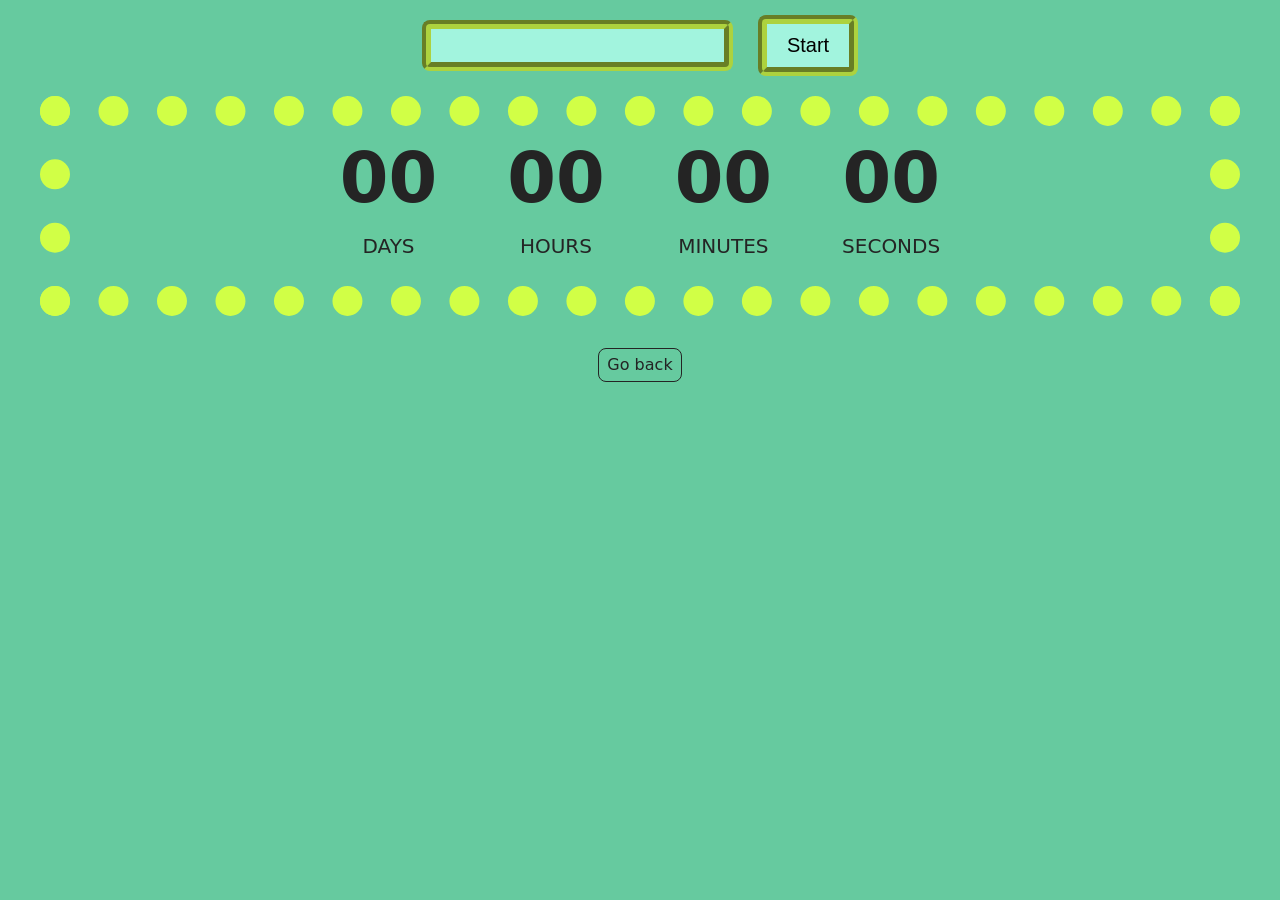
<file: src/1-timer.html>
<!DOCTYPE html>
<html lang="en">

<head>
  <meta charset="UTF-8" />
  <meta http-equiv="X-UA-Compatible" content="IE=edge" />
  <meta name="viewport" content="width=device-width, initial-scale=1.0" />
  <title>Timer</title>
  <link rel="stylesheet" href="./css/styles.css" />
</head>

<body class="timerpage">

  <main>
    <div class="container">
      <input type="text" id="datetime-picker" />
      <button type="button" data-start>Start</button>
      <div class="timer">
        <div class="field">
          <span class="value" data-days>00</span>
          <span class="label">Days</span>
        </div>
        <div class="field">
          <span class="value" data-hours>00</span>
          <span class="label">Hours</span>
        </div>
        <div class="field">
          <span class="value" data-minutes>00</span>
          <span class="label">Minutes</span>
        </div>
        <div class="field">
          <span class="value" data-seconds>00</span>
          <span class="label">Seconds</span>
        </div>
      </div>
    
    <a class="back-link" href="./index.html">Go back</a>
</div>
  </main>

  <script src="./js/1-timer.js" type="module"></script>
</body>

</html>
</file>
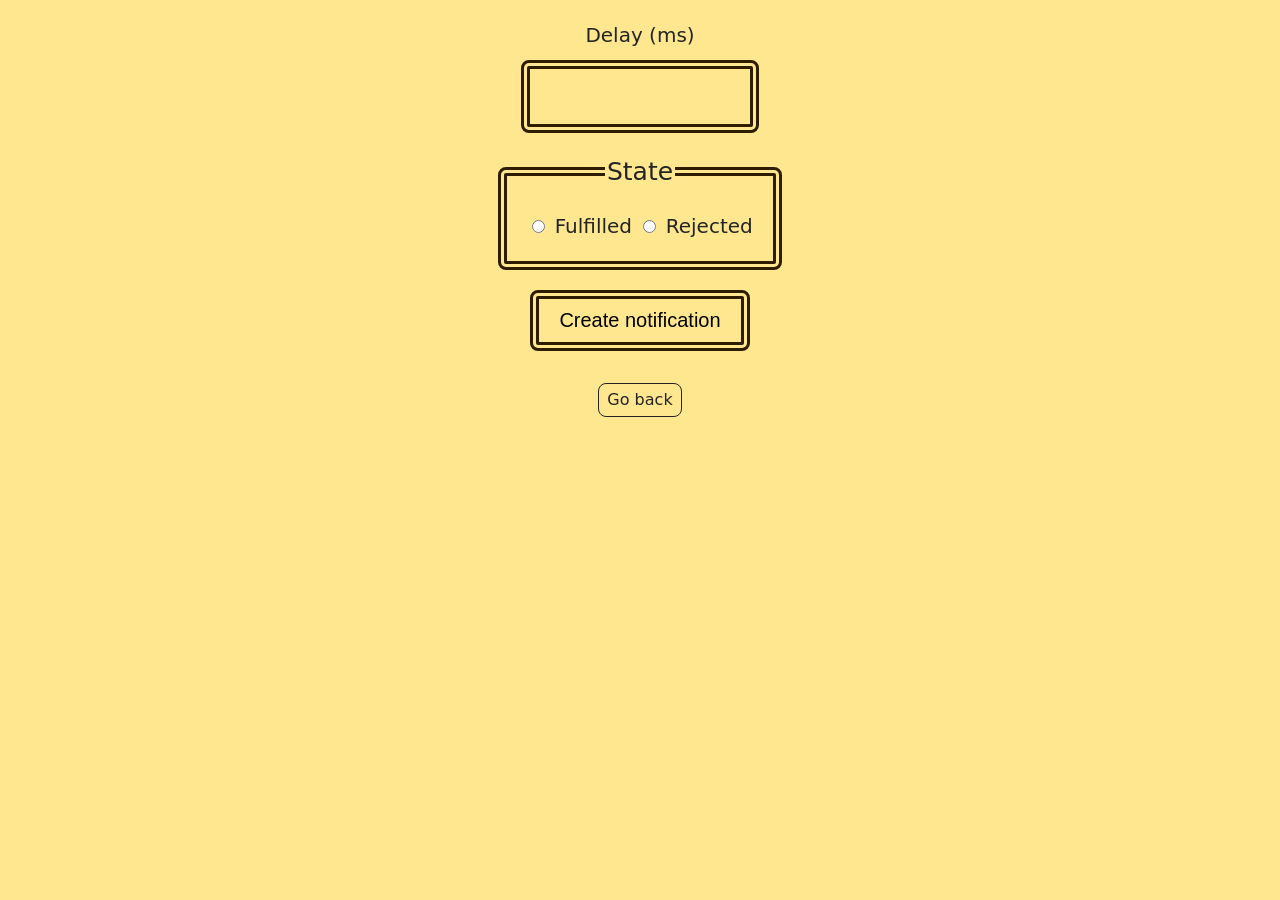
<file: src/2-snackbar.html>
<!DOCTYPE html>
<html lang="en">
  <head>
    <meta charset="UTF-8" />
    <meta http-equiv="X-UA-Compatible" content="IE=edge" />
    <meta name="viewport" content="width=device-width, initial-scale=1.0" />
    <title>Snackbar</title>
    <link rel="stylesheet" href="./css/styles.css" />
  </head>
  <body class="snackpage">
   

    <main>
<div class="container">
  <form class="form">
    <label class="delay">
      Delay (ms)
      <input type="number" name="delay" required />
    </label>
  
    <fieldset>
      <legend>State</legend>
      <label>
        <input type="radio" name="state" value="fulfilled" required />
        Fulfilled
      </label>
      <label>
        <input type="radio" name="state" value="rejected" required />
        Rejected
      </label>
    </fieldset>
  
    <button class="snackbutton" type="submit">Create notification</button>
  </form>
  
      <a class="back-link" href="./index.html">Go back</a>
</div>
    </main>

  <script src="./js/2-snackbar.js" type="module"></script>
  </body>
</html>
</file>
<file: src/css/styles.css>
/**
  |============================
  | include css partials with
  | default @import url()
  |============================
*/
/* Common styles */
@import url('./reset.css');
@import url('./base.css');
@import url('./container.css');
@import url('./animations.css');

/* Sections style */
@import url('./header.css');
@import url('./vite-promo.css');
@import url('./badges.css');
@import url('./back-link.css');
@import url('./footer.css');
</file>
